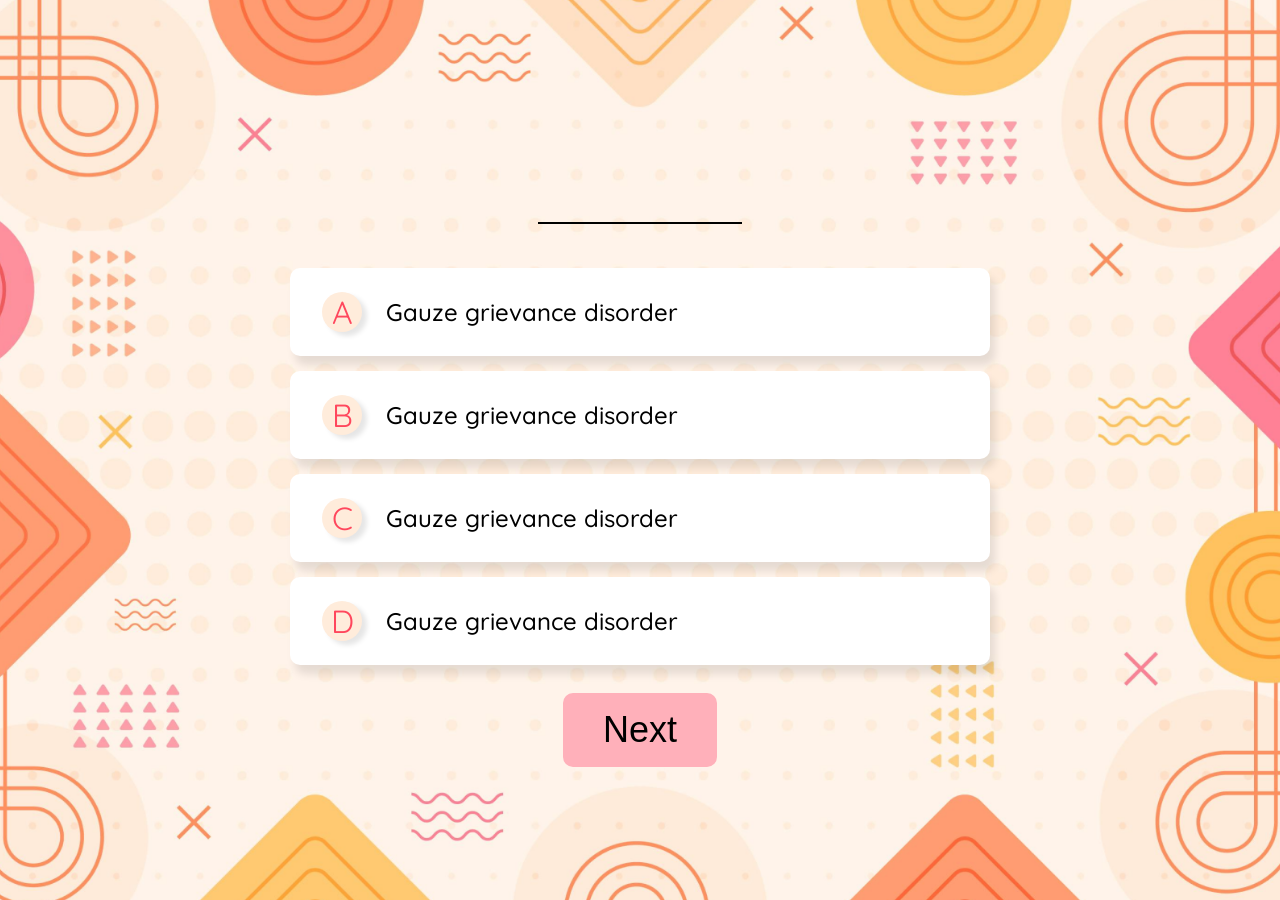
<file: questions.html>
<!doctype html>
<html lang="en">
  <head>
    <meta charset="UTF-8" />
    <meta name="viewport" content="width=device-width, initial-scale=1.0" />

    <!-- CUSTOM META TAGS -->
    <meta name="author" content="Creative Mindset" />
    <meta
      name="description"
      content="Dive into thousands of fun, bite-sized quizzes. Whether you have five minutes to kill or want to challenge your friends to a showdown, BrainBuzz is your go-to hub for brain-teasing fun."
    />

    <!-- FAVICON -->
    <link rel="icon" href="./assets/imgs/favicon.png" />

    <!-- CSS LINKING -->
    <link rel="stylesheet" href="./css/styles.css" />

    <!-- TITLE -->
    <title>BrainBuzz</title>
  </head>
  <body>
    <div class="container question-container">
      <div class="ques-container flex">
        <div class="questions flex">
          <h2 id="question-number"></h2>
          <p id="question"></p>
          <div class="line"></div>
        </div>

        <ul class="choices" id="choices">
          <li>
            <span class="letters">A</span>
            <span class="answers">Gauze grievance disorder</span>
          </li>

          <li>
            <span class="letters">B</span>
            <span class="answers">Gauze grievance disorder</span>
          </li>

          <li>
            <span class="letters">C</span>
            <span class="answers">Gauze grievance disorder</span>
          </li>

          <li>
            <span class="letters">D</span>
            <span class="answers">Gauze grievance disorder</span>
          </li>
        </ul>

        <button class="next-btn" id="next-btn">Next</button>

        <div class="modal">
          <p class="modal-text">Please select an answer before moving on</p>
        </div>
      </div>
    </div>

    <script src="./js/questions.js"></script>
  </body>
</html>
</file>
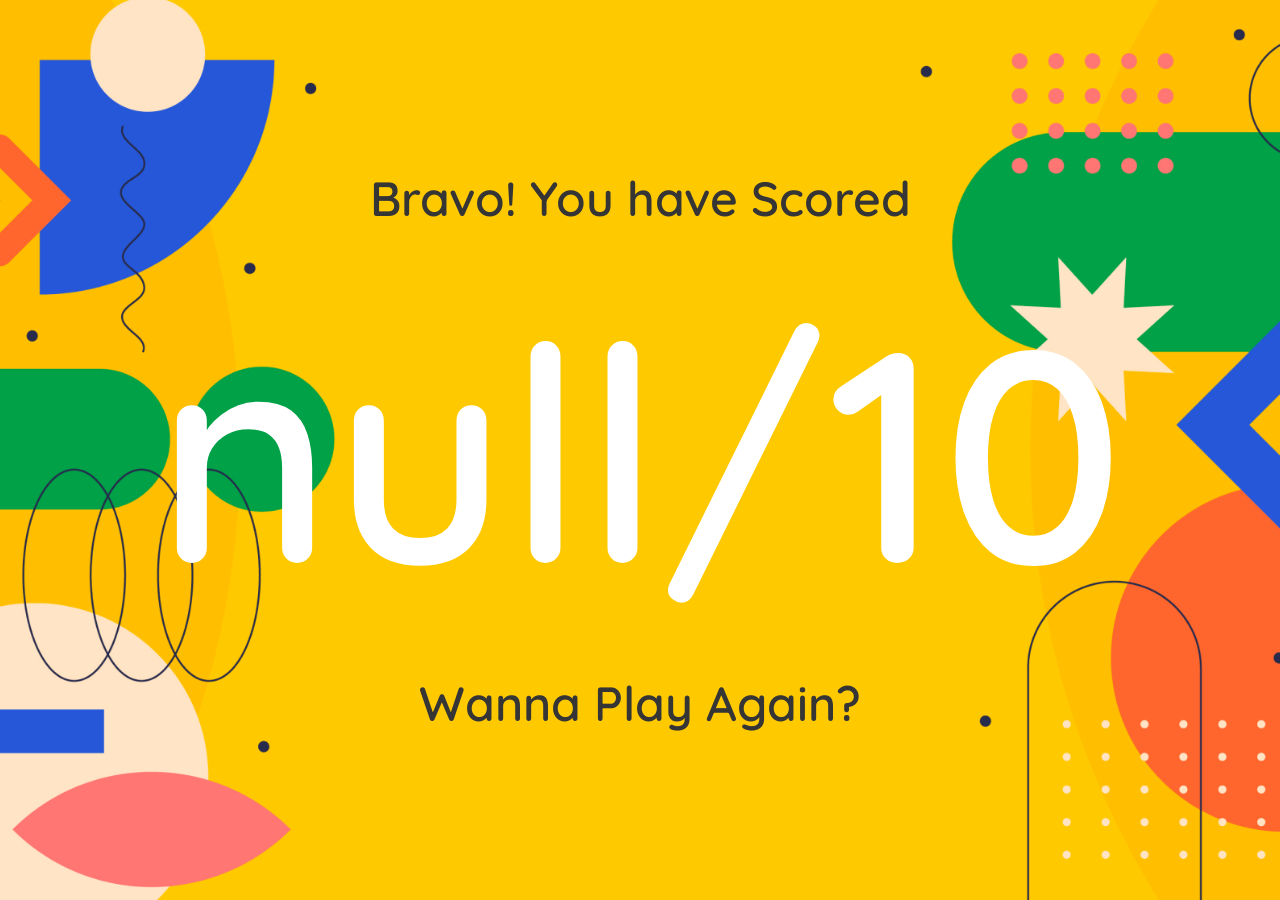
<file: results.html>
<!doctype html>
<html lang="en">
  <head>
    <meta charset="UTF-8" />
    <meta name="viewport" content="width=device-width, initial-scale=1.0" />

    <!-- CUSTOM META TAGS -->
    <meta name="author" content="Creative Mindset" />
    <meta
      name="description"
      content="Dive into thousands of fun, bite-sized quizzes. Whether you have five minutes to kill or want to challenge your friends to a showdown, BrainBuzz is your go-to hub for brain-teasing fun."
    />

    <!-- FAVICON -->
    <link rel="icon" href="./assets/imgs/favicon.png" />

    <!-- CSS LINKING -->
    <link rel="stylesheet" href="./css/styles.css" />

    <!-- TITLE -->
    <title>BrainBuzz</title>
  </head>
  <body>
    <div class="container result-container">
      <p>Bravo! You have Scored</p>
      <p class="score" id="score">9/10</p>
      <a href="./questions.html" id="play-again">Wanna Play Again?</a>
    </div>

    <script src="./js/results.js"></script>
  </body>
</html>
</file>
<file: css/styles.css>
/* GOOGLE FONTS LINKING */
@import url("https://fonts.googleapis.com/css2?family=Quicksand:wght@300..700&display=swap");

*,
*::before,
*::after {
  margin: 0;
  padding: 0;
  box-sizing: border-box;
}

/* CUSTOM CSS VARIABLES */
:root {
  /* Colors */
  --color-black: #000;
  --color-purple: #6813de;
  --color-pink-dark: #ff475d;
  --color-pink-light: #fe909d;
  --color-blue: #80c0fe;
  --color-blue-light: #c3e2ff;
  --color-white: #fff;
  --color-next-btn: #ffb0ba;

  /* Fonts */
  --fs1: 8.75rem;
  --fs2: 6rem;
  --fs3: 1.4rem;
  --fs4: 1.3rem;
  --fs5: 1.2rem;

  /* Transition */
  --transition: all 0.4s ease;
}

/* GENERAL CSS STYLING */
body {
  inline-size: 100%;
  min-block-size: 100vh;
  font-family: "Quicksand", sans-serif;
  color: var(--color-black);
}

h1 {
  font-size: var(--fs2);
  margin-bottom: 0.5rem;
  text-shadow: 10px 5px 10.8px rgba(0, 0, 0, 0.1);
}

h2 {
  font-size: var(--fs3);
}

li {
  list-style: none;
}

a {
  text-decoration: none;
}

/* HOMEPAGE STYLING */
.container {
  inline-size: 100%;
  block-size: 100vh;
}

.flex {
  display: flex;
  align-items: center;
  flex-direction: column;
}

.home-container {
  background: url("../assets/imgs/home-bg.png") no-repeat center;
  background-size: cover;
  position: relative;
}

.home-contents {
  position: absolute;
  left: 50%;
  top: 50%;
  transform: translate(-50%, -50%);
}

.start-quiz {
  color: var(--color-black);
  font-size: var(--fs5);
  padding-left: 20px;
  font-weight: 600;
  transition: var(--transition);
  display: flex;
  align-items: center;
  gap: 1rem;
}

.start-quiz i {
  transition: var(--transition);
}

.start-quiz:hover i {
  transform: translateX(5px);
}

/* QUESTIONS SECTION STYLING */
.question-container {
  background: url("../assets/imgs/quizbg-2.png") no-repeat center;
  background-size: cover;
  display: grid;
  place-content: center;
  color: var(--color-black);
  position: relative;
}

.ques-container {
  text-align: center;
  max-inline-size: 856px;
  margin: 0 1rem;
}

.questions {
  gap: 2rem;
  margin-bottom: 1.5rem;
}

.questions p {
  font-size: var(--fs3);
  font-weight: 600;
}

.line {
  block-size: 2px;
  inline-size: 204px;
  background: var(--color-black);
}

.choices {
  display: grid;
  grid-template-columns: 1fr;
  gap: 0.9375rem;
  text-align: left;
  margin-bottom: 1.75rem;
}

.choices li {
  background: var(--color-white);
  box-shadow: 5px 9px 8.1px rgba(0, 0, 0, 0.1);
  inline-size: 20rem;
  padding: 1.5rem 2rem;
  border-radius: 10px;
  display: flex;
  align-items: center;
  gap: 1.5rem;
  cursor: pointer;
  transition: var(--transition);
}

.choices li.active {
  background: var(--color-pink-light);
  color: var(--color-white);
}

.choices li:hover {
  box-shadow: 3.8px 7.7px 7.7px hsl(0deg 0% 0% / 0.38);
}

.choices li.active .letters {
  background: var(--color-pink-dark);
  color: #ffecdb;
}

.letters {
  font-size: var(--fs4);
  color: var(--color-pink-dark);
  inline-size: 30px;
  block-size: 30px;
  background: #ffecdb;
  display: flex;
  align-items: center;
  justify-content: center;
  border-radius: 100vmax;
  box-shadow: 5px 4px 5.8px rgba(0, 0, 0, 0.1);
}

.answers {
  font-size: var(--fs5);
  font-weight: 500;
}

.next-btn {
  background: var(--color-next-btn);
  border: none;
  outline: none;
  padding: 1rem 2.5rem;
  font-size: var(--fs3);
  border-radius: 10px;
  color: var(--color-black);
  cursor: pointer;
  transition: var(--transition);
}

.next-btn:hover {
  box-shadow: 3.8px 7.7px 7.7px hsl(0deg 0% 0% / 0.38);
  background: var(--color-pink-dark);
  color: var(--color-white);
}

.modal {
  position: absolute;
  inset: 0;
  background: rgba(51, 51, 51, 0.5);
  box-shadow: 3.8px 7.7px 7.7px hsl(0deg 0% 0% / 0.38);
  display: grid;
  place-content: center;
  display: none;
}

.modal-text {
  background: #fff;
  border-radius: 6px;
  padding: 2rem 3rem;
  font-size: 1.2rem;
  margin: 0 3rem;
}

/* RESULT SECTION STYLING */
.result-container {
  background: url("../assets/imgs/result-bg.png") no-repeat center;
  background-size: cover;
  display: flex;
  align-items: center;
  justify-content: center;
  flex-direction: column;
  text-align: center;
  gap: 2.1875rem;
}

.result-container p,
.result-container a {
  color: #353535;
  font-size: 2rem;
  font-weight: 600;
}

.result-container .score {
  color: var(--color-white);
  font-size: var(--fs1);
}

@media screen and (min-width: 768px) {
  :root {
    --fs1: 15.75rem;
  }

  .choices li {
    inline-size: 35rem;
  }

  .result-container a,
  .result-container p {
    font-size: 3rem;
  }
}

@media screen and (min-width: 992px) {
  :root {
    /* Fonts */
    --fs1: 18.75rem;
    --fs2: 9rem;
    --fs3: 2.25rem;
    --fs4: 2rem;
    --fs5: 1.5rem;
  }

  .start-quiz {
    font-size: var(--fs4);
  }

  .ques-container {
    margin: 0;
  }

  .questions {
    gap: 2.75rem;
    margin-bottom: 2.75rem;
  }

  .choices li {
    inline-size: 700px;
  }

  .letters {
    inline-size: 40px;
    block-size: 40px;
  }

  .result-container a,
  .result-container p {
    font-size: 3rem;
  }
}
</file>
